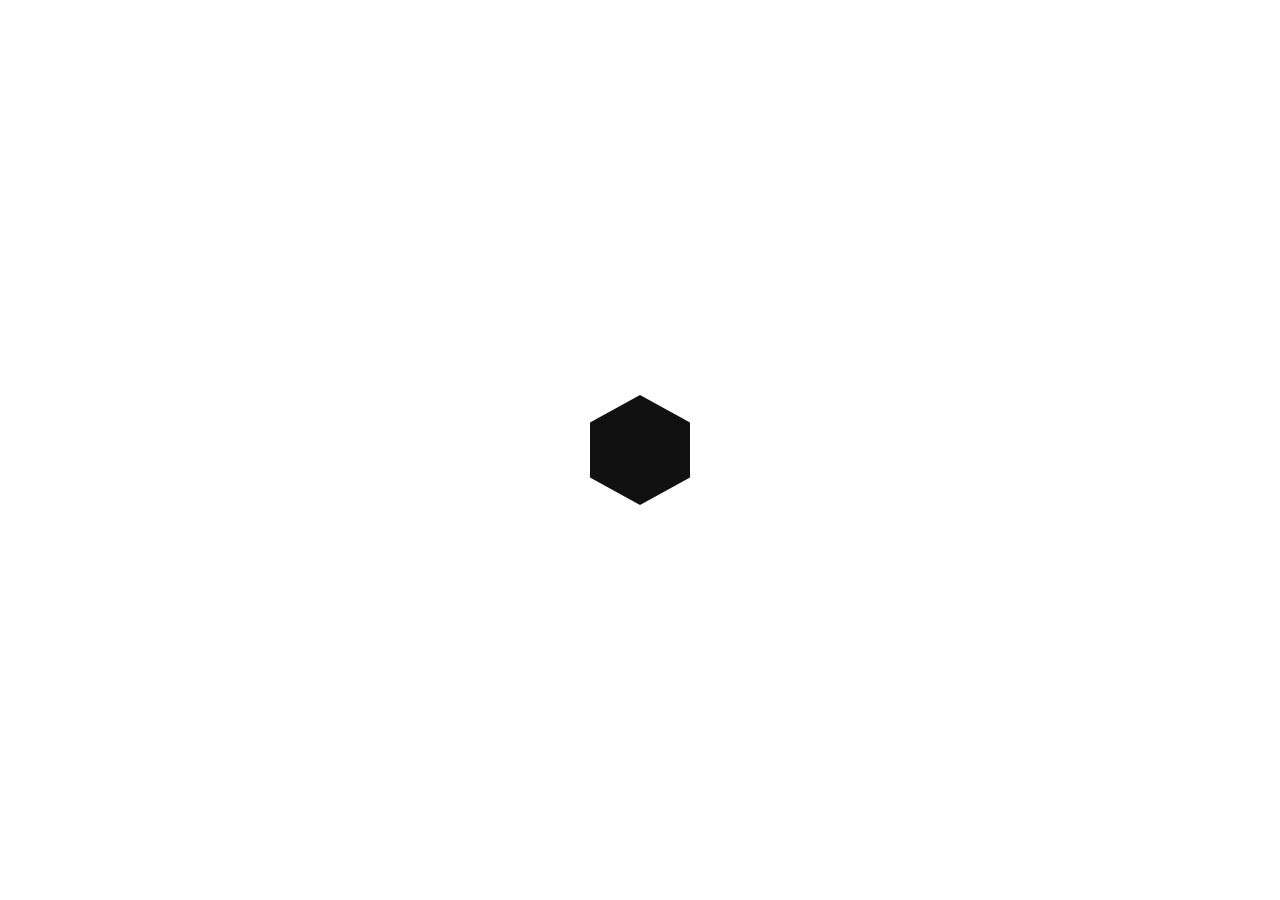
<file: 2Hexhgon2/index.html>
<!DOCTYPE html>
<html lang="en">

<head>
    <meta charset="UTF-8">
    <meta http-equiv="X-UA-Compatible" content="IE=edge">
    <meta name="viewport" content="width=device-width, initial-scale=1.0">
    <link rel="stylesheet" href="style.css">
    <title>Hexagon</title>
</head>

<body>
    <div class="hexagon"></div>
</body>

</html>
</file>
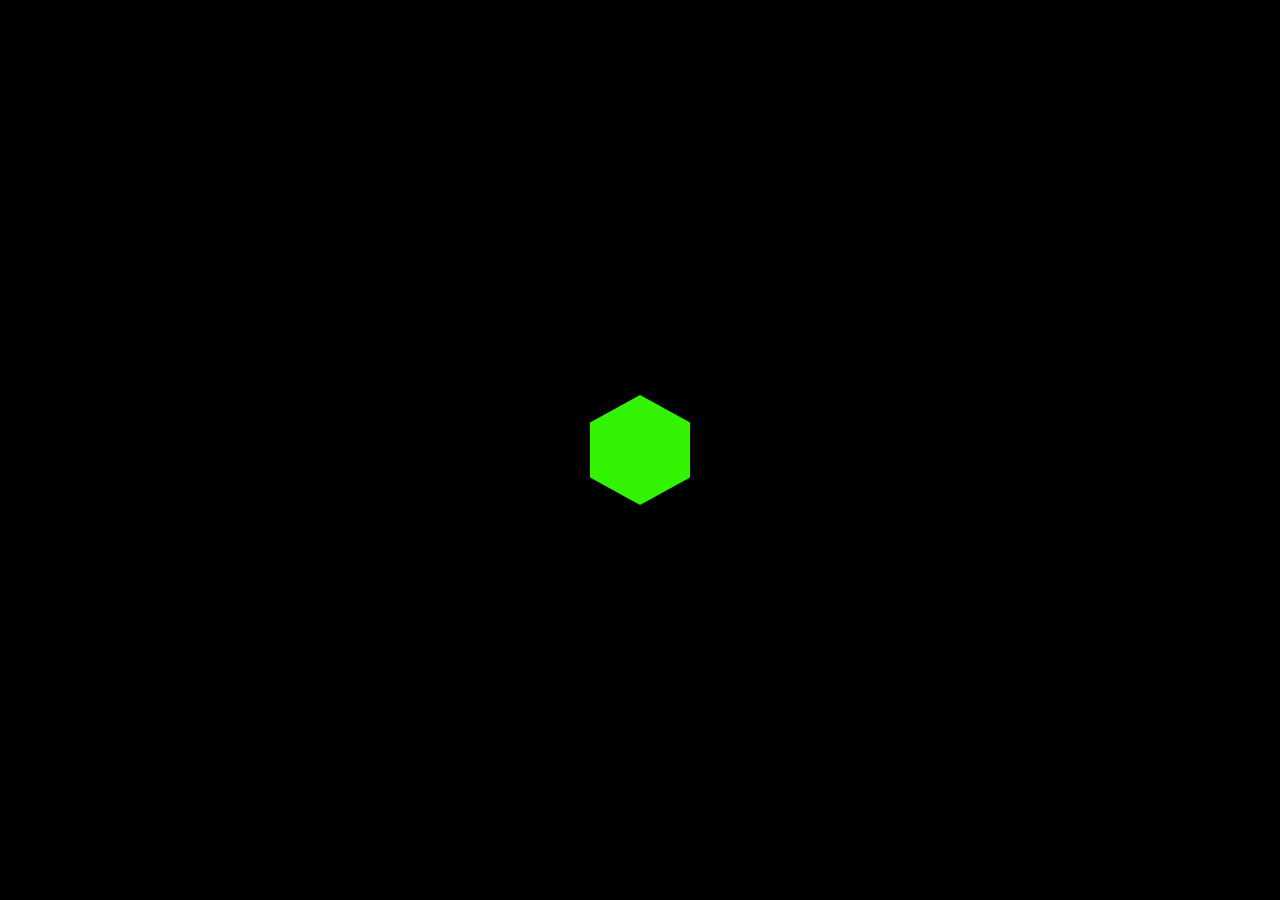
<file: 3ChangingColor/index.html>
<!DOCTYPE html>
<html lang="en">

<head>
    <meta charset="UTF-8">
    <meta http-equiv="X-UA-Compatible" content="IE=edge">
    <meta name="viewport" content="width=device-width, initial-scale=1.0">
    <link rel="stylesheet" href="style.css">
    <title>Hexagon</title>
</head>

<body>
    <div class="container">
        <div class="hexagon"></div>
    </div>
</body>

</html>
</file>
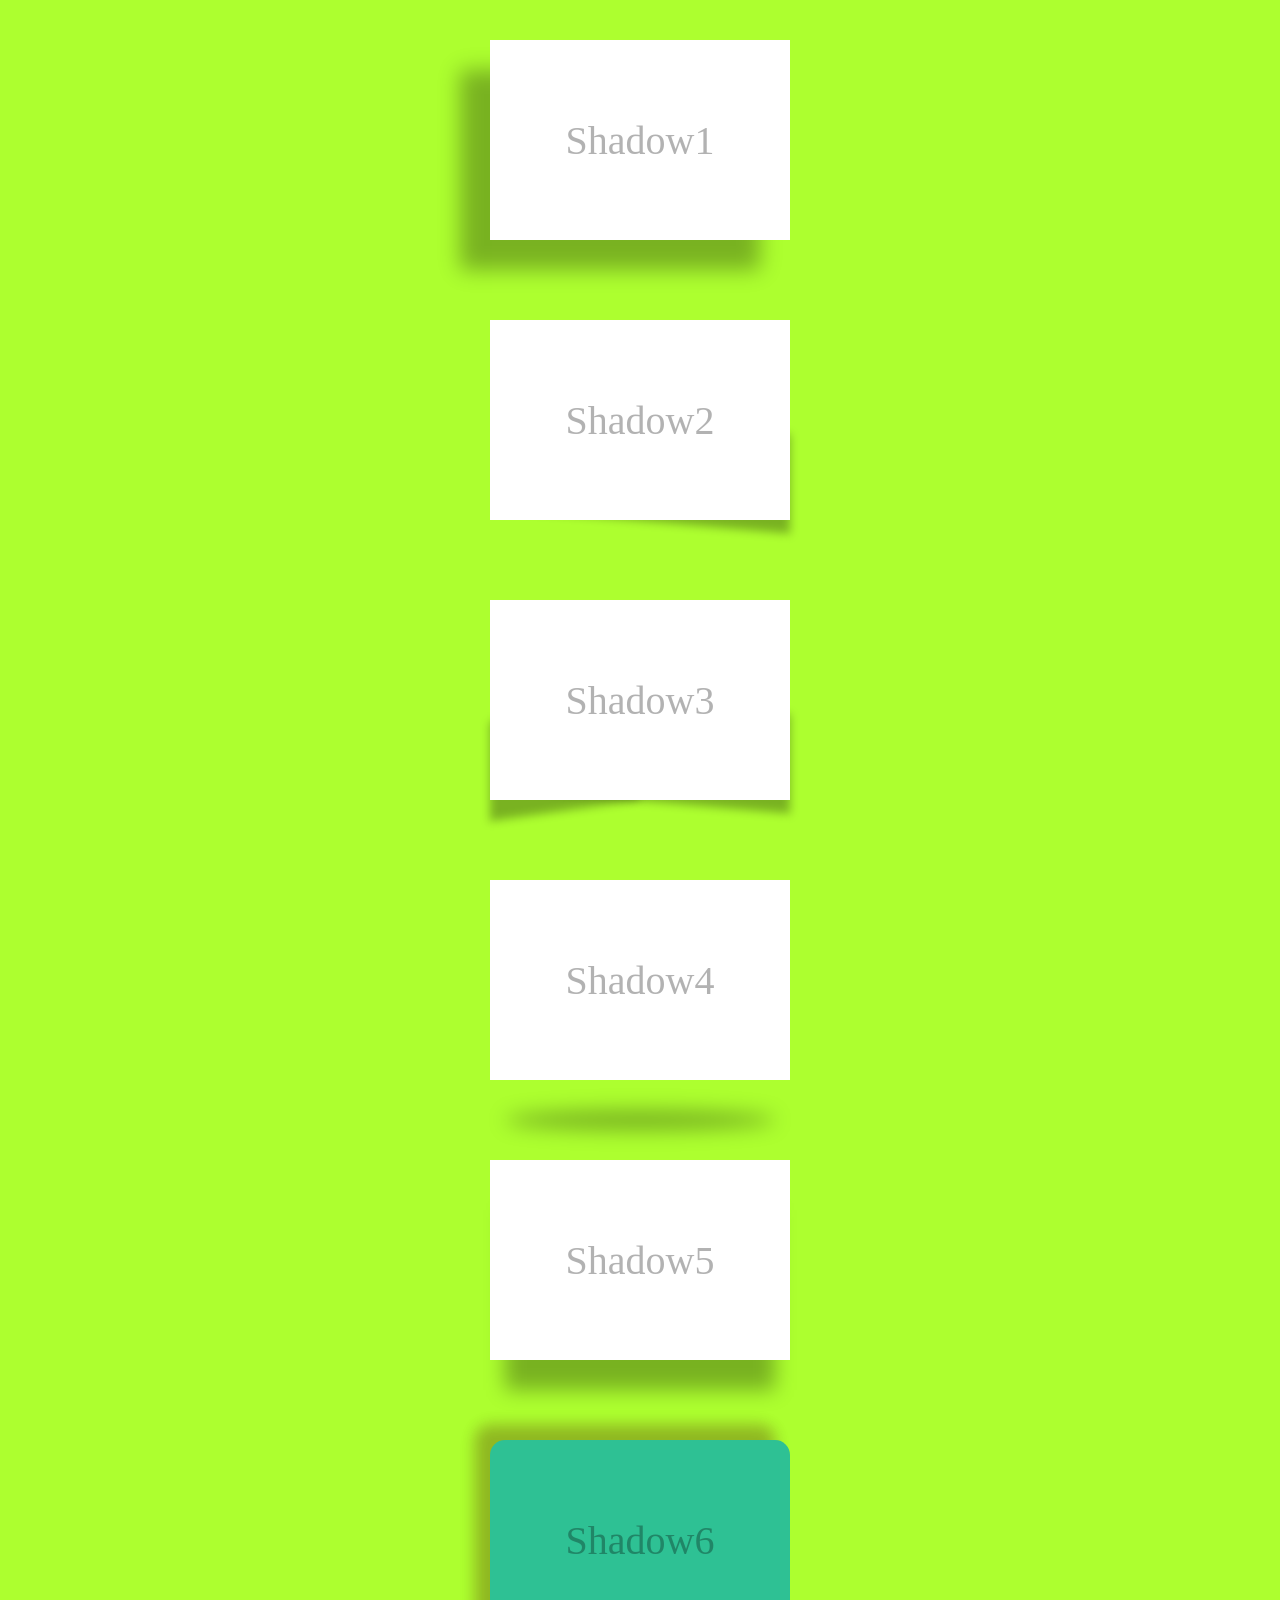
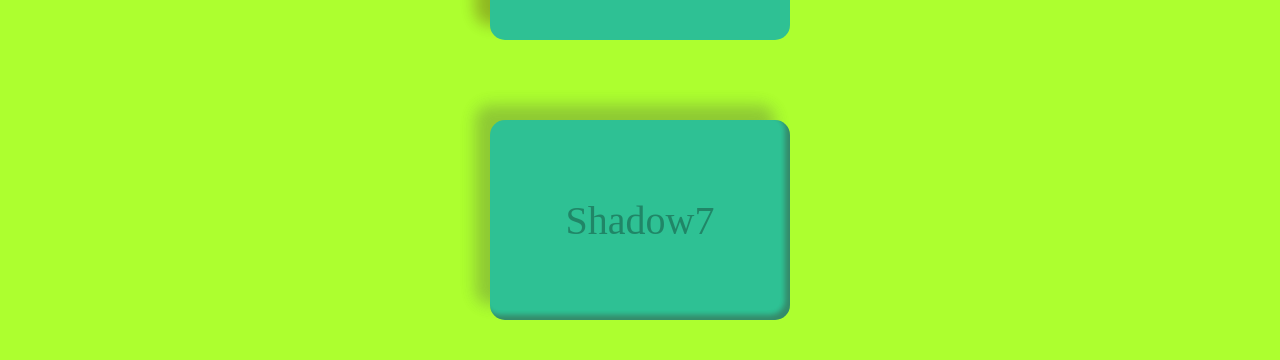
<file: ButtonShadows/index.html>
<!DOCTYPE html>
<html lang="en">

<head>
    <meta charset="UTF-8">
    <meta http-equiv="X-UA-Compatible" content="IE=edge">
    <meta name="viewport" content="width=device-width, initial-scale=1.0">
    <link rel="stylesheet" href="style.css">
    <title>Button Animations</title>
</head>

<body>
    <div class="container">
        <div class="box shadow1">Shadow1</div>
        <div class="box shadow2">Shadow2</div>
        <div class="box shadow3">Shadow3</div>
        <div class="box shadow4">Shadow4</div>
        <div class="box shadow5">Shadow5</div>
        <div class="box shadow6">Shadow6</div>
        <div class="box shadow7">Shadow7</div>
    </div>
</body>

</html>
</file>
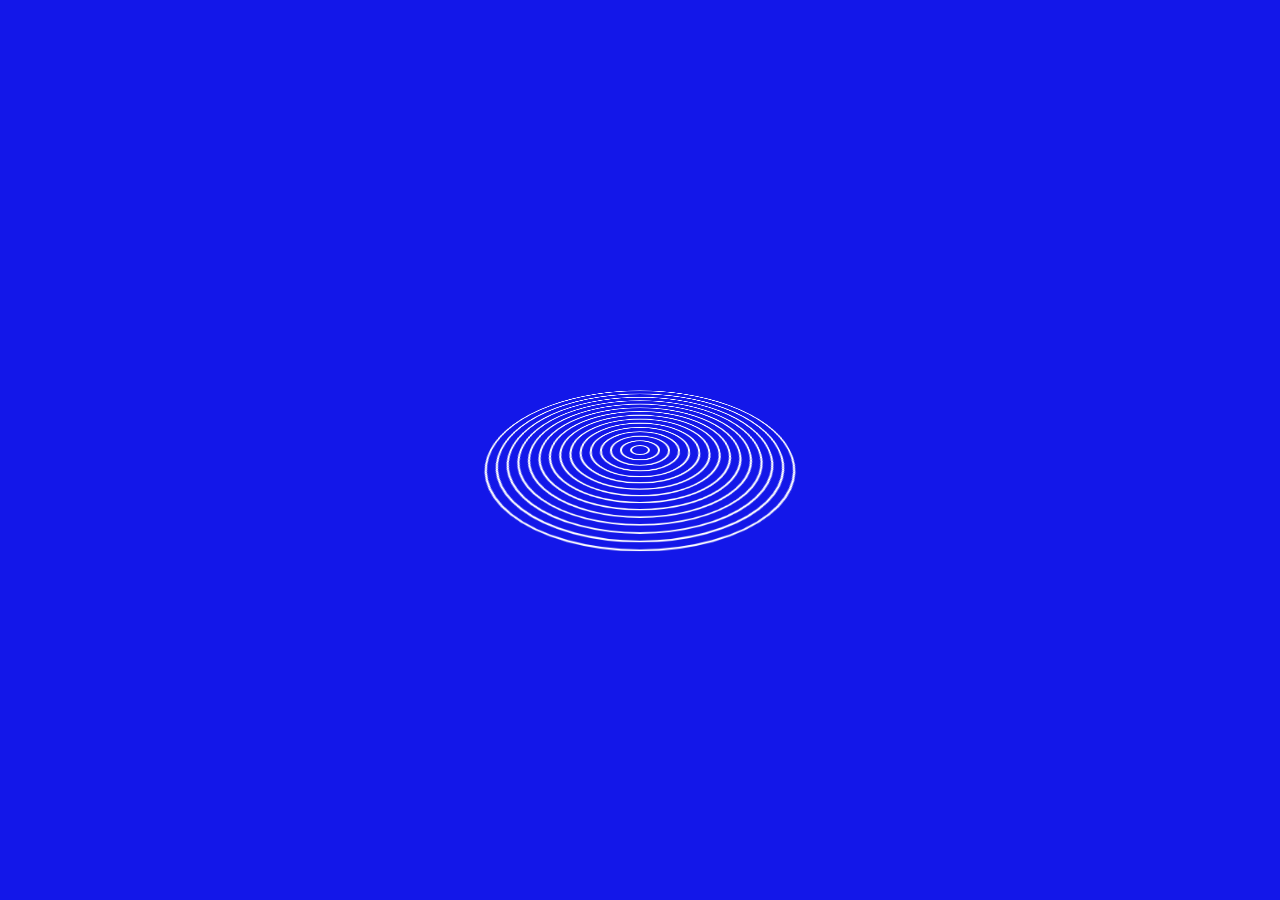
<file: CircleAnimations/index.html>
<!DOCTYPE html>
<html lang="en">

<head>
    <meta charset="UTF-8">
    <meta http-equiv="X-UA-Compatible" content="IE=edge">
    <meta name="viewport" content="width=device-width, initial-scale=1.0">
    <link rel="stylesheet" href="style.css">
    <title>Circular Animation</title>
</head>

<body>
    <div class="loader">
        <span></span>
        <span></span>
        <span></span>
        <span></span>
        <span></span>
        <span></span>
        <span></span>
        <span></span>
        <span></span>
        <span></span>
        <span></span>
        <span></span>
        <span></span>
        <span></span>
        <span></span>
    </div>
</body>

</html>
</file>
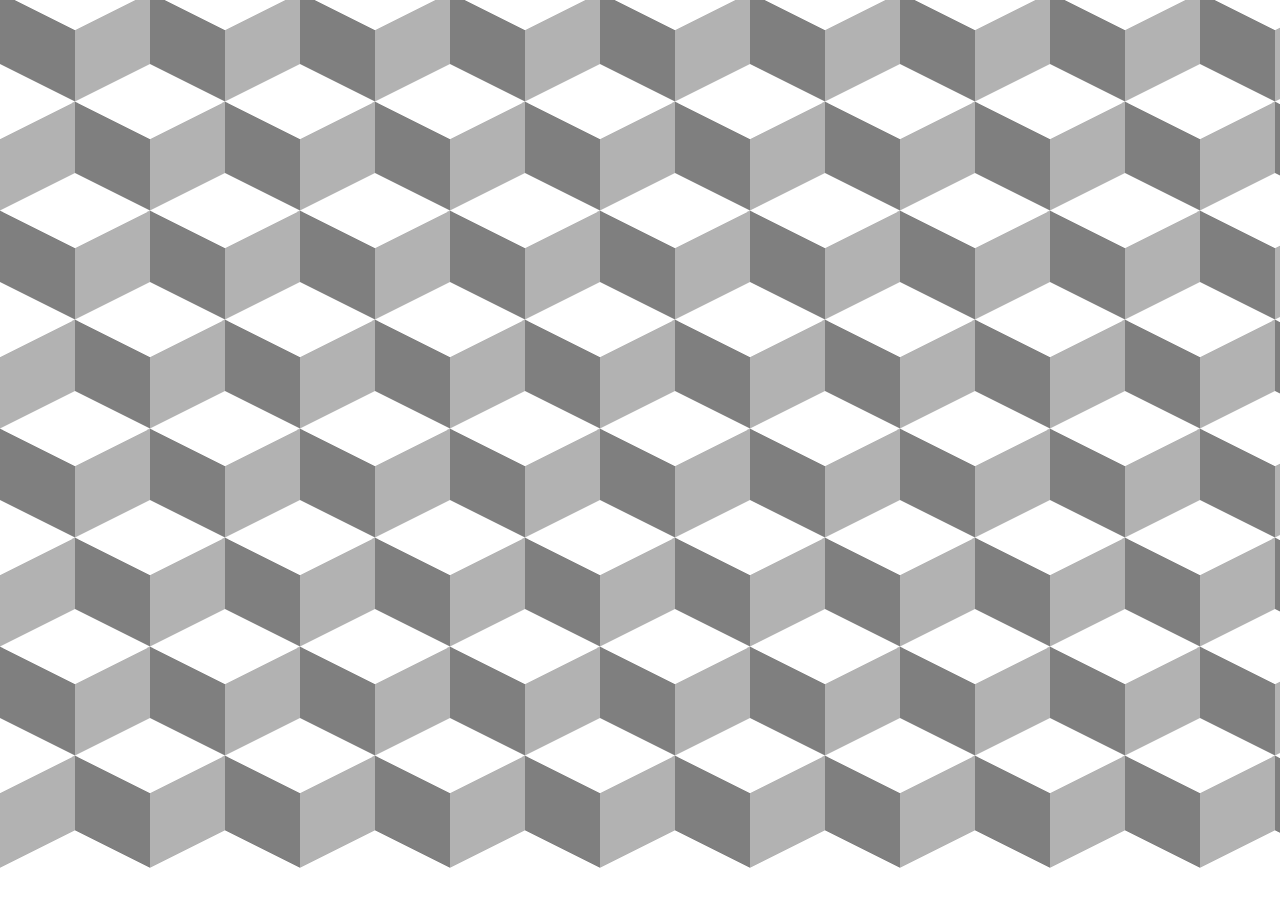
<file: CubeAnimationHover/index.html>
<!DOCTYPE html>
<html lang="en">

<head>
    <meta charset="UTF-8">
    <meta http-equiv="X-UA-Compatible" content="IE=edge">
    <meta name="viewport" content="width=device-width, initial-scale=1.0">
    <title>Cube Animationn</title>
    <link rel="stylesheet" href="style.css">
</head>

<body>
    <div class="container">
        <div class="row">
            <div class="cube">
                <span></span>
                <span></span>
                <span></span>
            </div>
            <div class="cube">
                <span></span>
                <span></span>
                <span></span>
            </div>
            <div class="cube">
                <span></span>
                <span></span>
                <span></span>
            </div>
            <div class="cube">
                <span></span>
                <span></span>
                <span></span>
            </div>
            <div class="cube">
                <span></span>
                <span></span>
                <span></span>
            </div>
            <div class="cube">
                <span></span>
                <span></span>
                <span></span>
            </div>
            <div class="cube">
                <span></span>
                <span></span>
                <span></span>
            </div>
            <div class="cube">
                <span></span>
                <span></span>
                <span></span>
            </div>
            <div class="cube">
                <span></span>
                <span></span>
                <span></span>
            </div>
            <div class="cube">
                <span></span>
                <span></span>
                <span></span>
            </div>
            <div class="cube">
                <span></span>
                <span></span>
                <span></span>
            </div>
            <div class="cube">
                <span></span>
                <span></span>
                <span></span>
            </div>
        </div>
        <!--  -->
        <div class="row">
            <div class="cube">
                <span></span>
                <span></span>
                <span></span>
            </div>
            <div class="cube">
                <span></span>
                <span></span>
                <span></span>
            </div>
            <div class="cube">
                <span></span>
                <span></span>
                <span></span>
            </div>
            <div class="cube">
                <span></span>
                <span></span>
                <span></span>
            </div>
            <div class="cube">
                <span></span>
                <span></span>
                <span></span>
            </div>
            <div class="cube">
                <span></span>
                <span></span>
                <span></span>
            </div>
            <div class="cube">
                <span></span>
                <span></span>
                <span></span>
            </div>
            <div class="cube">
                <span></span>
                <span></span>
                <span></span>
            </div>
            <div class="cube">
                <span></span>
                <span></span>
                <span></span>
            </div>
            <div class="cube">
                <span></span>
                <span></span>
                <span></span>
            </div>
            <div class="cube">
                <span></span>
                <span></span>
                <span></span>
            </div>
            <div class="cube">
                <span></span>
                <span></span>
                <span></span>
            </div>
        </div>
        <div class="row">
            <div class="cube">
                <span></span>
                <span></span>
                <span></span>
            </div>
            <div class="cube">
                <span></span>
                <span></span>
                <span></span>
            </div>
            <div class="cube">
                <span></span>
                <span></span>
                <span></span>
            </div>
            <div class="cube">
                <span></span>
                <span></span>
                <span></span>
            </div>
            <div class="cube">
                <span></span>
                <span></span>
                <span></span>
            </div>
            <div class="cube">
                <span></span>
                <span></span>
                <span></span>
            </div>
            <div class="cube">
                <span></span>
                <span></span>
                <span></span>
            </div>
            <div class="cube">
                <span></span>
                <span></span>
                <span></span>
            </div>
            <div class="cube">
                <span></span>
                <span></span>
                <span></span>
            </div>
            <div class="cube">
                <span></span>
                <span></span>
                <span></span>
            </div>
            <div class="cube">
                <span></span>
                <span></span>
                <span></span>
            </div>
            <div class="cube">
                <span></span>
                <span></span>
                <span></span>
            </div>
        </div>
        <div class="row">
            <div class="cube">
                <span></span>
                <span></span>
                <span></span>
            </div>
            <div class="cube">
                <span></span>
                <span></span>
                <span></span>
            </div>
            <div class="cube">
                <span></span>
                <span></span>
                <span></span>
            </div>
            <div class="cube">
                <span></span>
                <span></span>
                <span></span>
            </div>
            <div class="cube">
                <span></span>
                <span></span>
                <span></span>
            </div>
            <div class="cube">
                <span></span>
                <span></span>
                <span></span>
            </div>
            <div class="cube">
                <span></span>
                <span></span>
                <span></span>
            </div>
            <div class="cube">
                <span></span>
                <span></span>
                <span></span>
            </div>
            <div class="cube">
                <span></span>
                <span></span>
                <span></span>
            </div>
            <div class="cube">
                <span></span>
                <span></span>
                <span></span>
            </div>
            <div class="cube">
                <span></span>
                <span></span>
                <span></span>
            </div>
            <div class="cube">
                <span></span>
                <span></span>
                <span></span>
            </div>
        </div>
        <div class="row">
            <div class="cube">
                <span></span>
                <span></span>
                <span></span>
            </div>
            <div class="cube">
                <span></span>
                <span></span>
                <span></span>
            </div>
            <div class="cube">
                <span></span>
                <span></span>
                <span></span>
            </div>
            <div class="cube">
                <span></span>
                <span></span>
                <span></span>
            </div>
            <div class="cube">
                <span></span>
                <span></span>
                <span></span>
            </div>
            <div class="cube">
                <span></span>
                <span></span>
                <span></span>
            </div>
            <div class="cube">
                <span></span>
                <span></span>
                <span></span>
            </div>
            <div class="cube">
                <span></span>
                <span></span>
                <span></span>
            </div>
            <div class="cube">
                <span></span>
                <span></span>
                <span></span>
            </div>
            <div class="cube">
                <span></span>
                <span></span>
                <span></span>
            </div>
            <div class="cube">
                <span></span>
                <span></span>
                <span></span>
            </div>
            <div class="cube">
                <span></span>
                <span></span>
                <span></span>
            </div>
        </div>
        <div class="row">
            <div class="cube">
                <span></span>
                <span></span>
                <span></span>
            </div>
            <div class="cube">
                <span></span>
                <span></span>
                <span></span>
            </div>
            <div class="cube">
                <span></span>
                <span></span>
                <span></span>
            </div>
            <div class="cube">
                <span></span>
                <span></span>
                <span></span>
            </div>
            <div class="cube">
                <span></span>
                <span></span>
                <span></span>
            </div>
            <div class="cube">
                <span></span>
                <span></span>
                <span></span>
            </div>
            <div class="cube">
                <span></span>
                <span></span>
                <span></span>
            </div>
            <div class="cube">
                <span></span>
                <span></span>
                <span></span>
            </div>
            <div class="cube">
                <span></span>
                <span></span>
                <span></span>
            </div>
            <div class="cube">
                <span></span>
                <span></span>
                <span></span>
            </div>
            <div class="cube">
                <span></span>
                <span></span>
                <span></span>
            </div>
            <div class="cube">
                <span></span>
                <span></span>
                <span></span>
            </div>
        </div>
        <div class="row">
            <div class="cube">
                <span></span>
                <span></span>
                <span></span>
            </div>
            <div class="cube">
                <span></span>
                <span></span>
                <span></span>
            </div>
            <div class="cube">
                <span></span>
                <span></span>
                <span></span>
            </div>
            <div class="cube">
                <span></span>
                <span></span>
                <span></span>
            </div>
            <div class="cube">
                <span></span>
                <span></span>
                <span></span>
            </div>
            <div class="cube">
                <span></span>
                <span></span>
                <span></span>
            </div>
            <div class="cube">
                <span></span>
                <span></span>
                <span></span>
            </div>
            <div class="cube">
                <span></span>
                <span></span>
                <span></span>
            </div>
            <div class="cube">
                <span></span>
                <span></span>
                <span></span>
            </div>
            <div class="cube">
                <span></span>
                <span></span>
                <span></span>
            </div>
            <div class="cube">
                <span></span>
                <span></span>
                <span></span>
            </div>
            <div class="cube">
                <span></span>
                <span></span>
                <span></span>
            </div>
        </div>
        <div class="row">
            <div class="cube">
                <span></span>
                <span></span>
                <span></span>
            </div>
            <div class="cube">
                <span></span>
                <span></span>
                <span></span>
            </div>
            <div class="cube">
                <span></span>
                <span></span>
                <span></span>
            </div>
            <div class="cube">
                <span></span>
                <span></span>
                <span></span>
            </div>
            <div class="cube">
                <span></span>
                <span></span>
                <span></span>
            </div>
            <div class="cube">
                <span></span>
                <span></span>
                <span></span>
            </div>
            <div class="cube">
                <span></span>
                <span></span>
                <span></span>
            </div>
            <div class="cube">
                <span></span>
                <span></span>
                <span></span>
            </div>
            <div class="cube">
                <span></span>
                <span></span>
                <span></span>
            </div>
            <div class="cube">
                <span></span>
                <span></span>
                <span></span>
            </div>
            <div class="cube">
                <span></span>
                <span></span>
                <span></span>
            </div>
            <div class="cube">
                <span></span>
                <span></span>
                <span></span>
            </div>
        </div>


        <!--  -->
    </div>
</body>

</html>
</file>
<file: 2Hexhgon2/style.css>
* {
    margin: 0;
    padding: 0;
    box-sizing: border-box;
}

.hexagon {
    position: relative;
    width: 100px;
    height: 110px;
    background: #111;
    clip-path: polygon(50% 0%, 100% 25%, 100% 75%, 50% 100%, 0% 75%, 0% 25%);
}

body {
    display: flex;
    justify-content: center;
    align-items: center;
    height: 100vh;
}
</file>
<file: 3ChangingColor/style.css>
* {
    margin: 0;
    padding: 0;
    box-sizing: border-box;
}

.hexagon {
    position: relative;
    width: 100px;
    height: 110px;
    background: rgb(50, 243, 1);
    clip-path: polygon(50% 0%, 100% 25%, 100% 75%, 50% 100%, 0% 75%, 0% 25%);
}

body {
    display: flex;
    justify-content: center;
    align-items: center;
    height: 100vh;
    background-color: black;
}

.container {
    animation: animate 4s linear infinite;
}

@keyframes animate {
    0% {
        filter: hue-rotate(0deg);
    }
    100% {
        filter: hue-rotate(360deg);
    }
}
</file>
<file: ButtonShadows/style.css>
* {
    margin: 0;
    padding: 0;
}

body {
    display: flex;
    justify-content: center;
    align-items: center;
    min-height: 100vh;
    background: greenyellow;
}

.container {
    position: relative;
    display: flex;
    flex-direction: column;
}

.box {
    position: relative;
    width: 300px;
    height: 200px;
    margin: 40px 0;
    background: #fff;
    font-family: consolas;
    font-size: 2.5rem;
    display: flex;
    justify-content: center;
    align-items: center;
    color: rgba(0, 0, 0, 0.3);
}

.shadow1 {
    box-shadow: -30px 30px 20px rgba(0, 0, 0, 0.3);
    /* first value is for x, secons is for y and third one is for blur */
}

.shadow2::before {
    content: '';
    position: absolute;
    bottom: 10px;
    left: 10%;
    width: 90%;
    height: 50%;
    background: rgba(0, 0, 0, 0.3);
    transform-origin: left;
    transform: skewY(5deg);
    z-index: -1;
    filter: blur(5px);
}

.shadow3::before {
    content: '';
    position: absolute;
    bottom: 0px;
    left: 0;
    width: 50%;
    height: 50%;
    background: rgba(0, 0, 0, 0.3);
    transform-origin: right;
    transform: skewY(-8deg);
    z-index: -1;
    filter: blur(5px);
}


/* .shadow3::after {
    content: '';
    position: absolute;
    bottom: 0px;
    left: 0px;
    width: 50%;
    height: 30px;
    background: rgba(0, 0, 0, 0.3);
    transform-origin: left;
    transform: skewY(8deg);
    z-index: -1;
    filter: blur(10px);
} */

.shadow3::after {
    content: '';
    position: absolute;
    bottom: 10px;
    left: 10%;
    width: 90%;
    height: 50%;
    background: rgba(0, 0, 0, 0.3);
    transform-origin: left;
    transform: skewY(5deg);
    z-index: -1;
    filter: blur(5px);
}

.container .box.shadow4::before {
    content: '';
    position: absolute;
    bottom: -50px;
    left: 5%;
    width: 90%;
    height: 20px;
    background: rgba(0, 0, 0, 0.3);
    border-radius: 50%;
    z-index: -1;
    filter: blur(10px);
}

.container .box.shadow5::before {
    content: '';
    position: absolute;
    bottom: -15%;
    left: 5%;
    width: 90%;
    height: 90%;
    background: rgba(0, 0, 0, 0.3);
    /* border-radius: 50%; */
    z-index: -1;
    filter: blur(10px);
}

.container .box.shadow6 {
    background: #2ec194;
    border-radius: 15px;
    box-shadow: -15px -15px 15px rgba(0, 0, 0, 0.2), -15px -15px 15px rgba(233, 0, 0, 0.1);
}

.container .box.shadow7 {
    background: #2ec194;
    border-radius: 15px;
    box-shadow: -15px -15px 15px rgba(0, 0, 0, 0.2), -15px -15px 15px rgba(230, 222, 222, 0.1), inset -5px -5px 5px rgba(0, 0, 0, 0.2), inset -5px -5px 5px rgba(233, 0, 0, 0.1);
}
</file>
<file: CircleAnimations/style.css>
* {
    margin: 0;
    padding: 0;
}


/* NO NEED TO ADD . BEFORE BODY HERE   */

body {
    display: flex;
    justify-content: center;
    align-items: center;
    min-height: 100vh;
    background-color: rgb(19, 23, 233);
}

.loader {
    position: relative;
    width: 300px;
    height: 300px;
    transform-style: preserve-3d;
    transform: perspective(500px) rotateX(60deg);
}

.loader span {
    position: absolute;
    display: block;
    border: 2px solid #fff;
    box-sizing: 50%;
    border-radius: 50%;
    animation: animate 3s ease-in-out infinite;
}

@keyframes animate {
    0%,
    100% {
        transform: translateZ(-100px);
    }
    50% {
        transform: translateZ(100px);
    }
}

.loader span:nth-child(1) {
    top: 0;
    left: 0;
    bottom: 0;
    right: 0;
    animation-delay: 1.4s;
}

.loader span:nth-child(2) {
    top: 10px;
    left: 10px;
    bottom: 10px;
    right: 10px;
    animation-delay: 1.3s;
}

.loader span:nth-child(3) {
    top: 20px;
    left: 20px;
    bottom: 20px;
    right: 20px;
    animation-delay: 1.2s;
}

.loader span:nth-child(4) {
    top: 30px;
    left: 30px;
    bottom: 30px;
    right: 30px;
    animation-delay: 1.1s;
}

.loader span:nth-child(5) {
    top: 40px;
    left: 40px;
    bottom: 40px;
    right: 40px;
    animation-delay: 1s;
}

.loader span:nth-child(6) {
    top: 50px;
    left: 50px;
    bottom: 50px;
    right: 50px;
    animation-delay: 0.9s;
}

.loader span:nth-child(7) {
    top: 60px;
    left: 60px;
    bottom: 60px;
    right: 60px;
    animation-delay: 0.8s;
}

.loader span:nth-child(8) {
    top: 70px;
    left: 70px;
    bottom: 70px;
    right: 70px;
    animation-delay: 0.7s;
}

.loader span:nth-child(9) {
    top: 80px;
    left: 80px;
    bottom: 80px;
    right: 80px;
    animation-delay: 0.6s;
}

.loader span:nth-child(10) {
    top: 90px;
    left: 90px;
    bottom: 90px;
    right: 90px;
    animation-delay: 0.5s;
}

.loader span:nth-child(11) {
    top: 100px;
    left: 100px;
    bottom: 100px;
    right: 100px;
    animation-delay: 0.4s;
}

.loader span:nth-child(12) {
    top: 110px;
    left: 110px;
    bottom: 110px;
    right: 110px;
    animation-delay: 0.3s;
}

.loader span:nth-child(13) {
    top: 120px;
    left: 120px;
    bottom: 120px;
    right: 120px;
    animation-delay: 0.2s;
}

.loader span:nth-child(14) {
    top: 130px;
    left: 130px;
    bottom: 130px;
    right: 130px;
    animation-delay: 0.1s;
}

.loader span:nth-child(15) {
    top: 140px;
    left: 140px;
    bottom: 140px;
    right: 140px;
    animation-delay: 0s;
}
</file>
<file: CubeAnimationHover/style.css>
* {
    margin: 0;
    padding: 0;
    box-sizing: border-box;
}

body {
    min-height: 100vh;
    /* display: flex;
    justify-content: center;
    align-items: center;
    background-color: #ffeb3b; */
}

.container {
    position: relative;
    height: 100xh;
    overflow: hidden;
}

.row {
    position: relative;
    display: inline-flex;
    margin-top: -45px;
}

.row:nth-child(even) {
    position: relative;
    display: inline-flex;
    margin-top: -45px;
    margin-left: -75px;
}

.cube {
    position: relative;
    width: 150px;
    height: 150px;
}

.cube span {
    position: absolute;
    top: 0;
    left: 0;
    display: block;
    width: 100%;
    height: 100%;
    background-color: #fff;
    transition: 2s;
    animation: animate 10s linear infinite;
}

@keyframes animate {
    0% {
        filter: hue-rotate(0deg);
    }
    100% {
        filter: hue-rotate(360deg);
    }
}

.cube:hover span {
    transition: 0s;
    background-color: #03a9f4;
}

.cube span:nth-child(1) {
    clip-path: polygon(50% 0%, 100% 25%, 50% 50%, 0% 25%);
}

.cube span:nth-child(2) {
    clip-path: polygon(0% 75%, 50% 100%, 50% 50%, 0% 25%);
}

.cube span:nth-child(3) {
    clip-path: polygon(100% 75%, 50% 100%, 50% 50%, 100% 25%);
}

.cube span:nth-child(2)::before {
    content: '';
    position: absolute;
    top: 0;
    left: 0;
    width: 100%;
    height: 100%;
    background: rgba(0, 0, 0, 0.5);
    clip-path: polygon(0 75%, 50% 100%, 50% 50%, 0 25%);
}

.cube span:nth-child(3)::before {
    content: '';
    position: absolute;
    top: 0;
    left: 0;
    width: 100%;
    height: 100%;
    background: rgba(0, 0, 0, 0.3);
    clip-path: polygon(100% 75%, 50% 100%, 50% 50%, 100% 25%);
}
</file>
